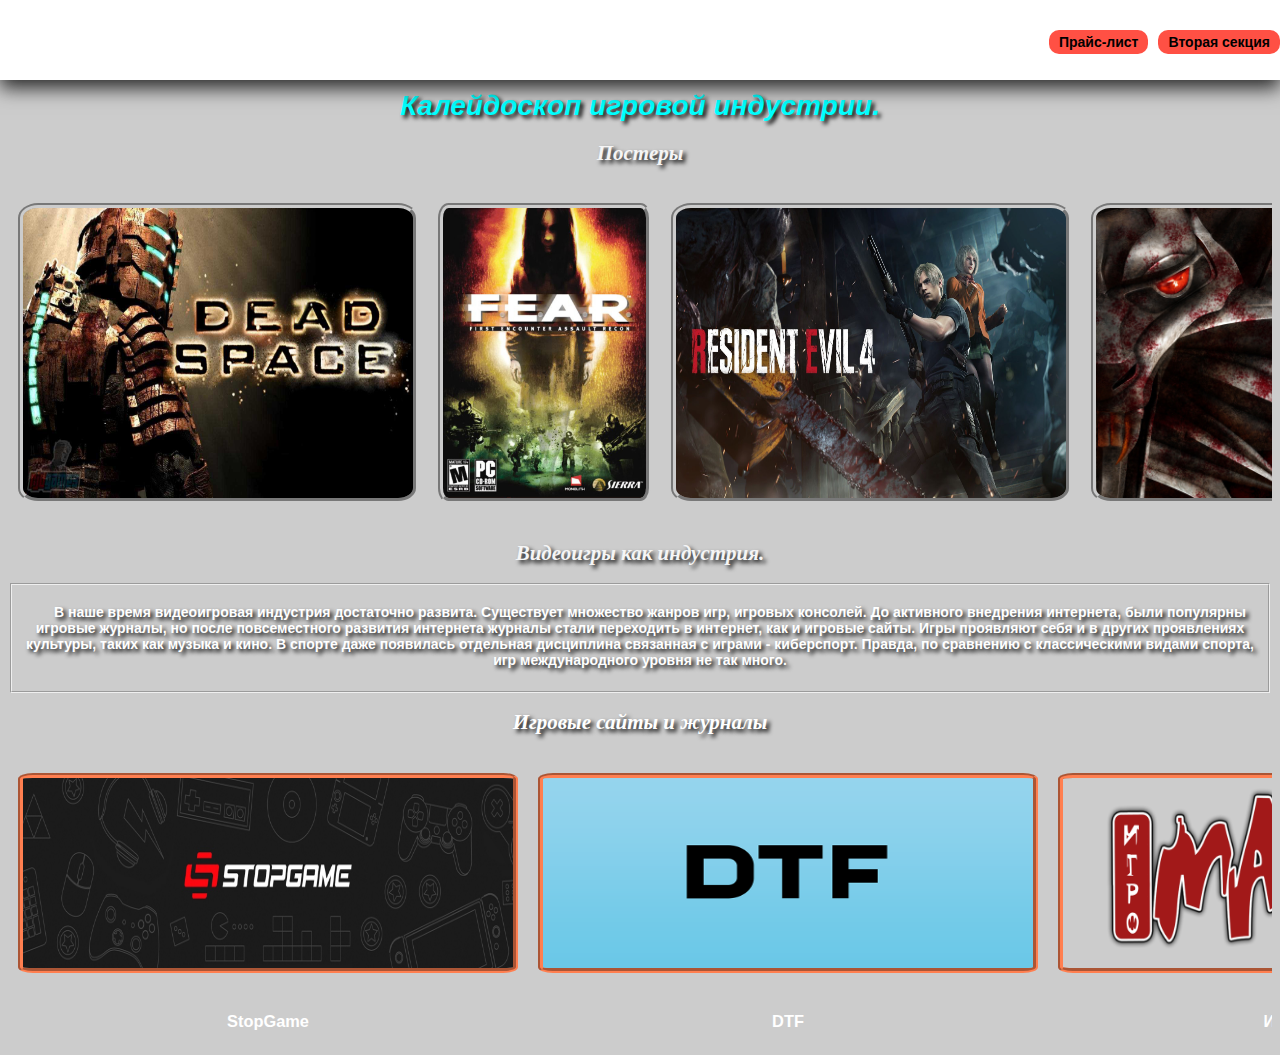
<file: Адаптивная вёрстка/index.html>
<!DOCTYPE html>
<html lang="ru">
<head>
    <meta charset="UTF-8">
    <meta name="viewport" content="width=device-width, initial-scale=1.0">
    <title>My fist site</title>
    <link rel="stylesheet" href="./styles/main.css">
</head>
<body>
    <header>
        <div class="menu">
            <nav>
                <a href="/second.html">Прайс-лист</a>
                <a href="/#title">Вторая секция</a>
            </nav>  
        </div>
    </header>
    <div class="head"> <h1>Калейдоскоп игровой индустрии.</h1> </div>
    <h2>Постеры</h2>
    <section class="first">
        <img src="./images/ds.jpeg" alt="Dead Space" width="400" height="300">
        <img src="./images/fear.jpg" alt="FEAR" width="400" height="300">
        <img src="./images/re4.jpg" alt="Resident evil 4 Remake" width="400" height="300">
        <img src="./images/witcher.jpg" alt="Witcher" width="400" height="300">
        <img src="./images/maxresdefault.jpg" alt="Most Wanted" width="400" height="300">
    </section>
    <section id="secondText">
        <h2>Видеоигры как индустрия.</h2>
        <fieldset>
        <p>
            В наше время видеоигровая индустрия достаточно развита. Существует множество жанров игр, игровых консолей. 
            До активного внедрения интернета, были популярны игровые журналы, но после повсеместного развития интернета 
            журналы стали переходить в интернет, как и игровые сайты. Игры проявляют себя и в других проявлениях культуры, 
            таких как музыка и кино. В спорте даже появилась отдельная дисциплина связанная с играми - киберспорт. 
            Правда, по сравнению с классическими видами спорта, игр международного уровня не так много. 
        </p>
    </fieldset>
    </section>
    <h2 class="title" id="title">Игровые сайты и журналы</h2>
    <section class="second">
            <a href="https://stopgame.ru/" target="_blank">
                <img src="./images/bUihk2_ecqs.jpg" alt="StopGame.ru" width="500" height="200">
                <h3>StopGame</h3>
            </a>
            <a href="https://dtf.ru/" target="_blank">
                <img src="./images/unnamed.png" alt="DTF.ru" width="500" height="200">
                <h3>DTF</h3>
            </a>
            <a href="https://igromania.ru/" target="_blank">
                <img src="./images/7xy6wfE6QIYptnD5JkpITQ.png" alt="Игромания" width="500" height="200">
                <h3>Игромания</h3>
            </a>
            <a href="https://igromania.ru/" target="_blank">
                <img src="./images/jKf7YAw8sE123D8G9jf6rQ.jpeg" alt="Playground" width="500" height="200">
                <h3>Playground</h3>
            </a>
    </section>
    </section>
</body>
</html>
</file>
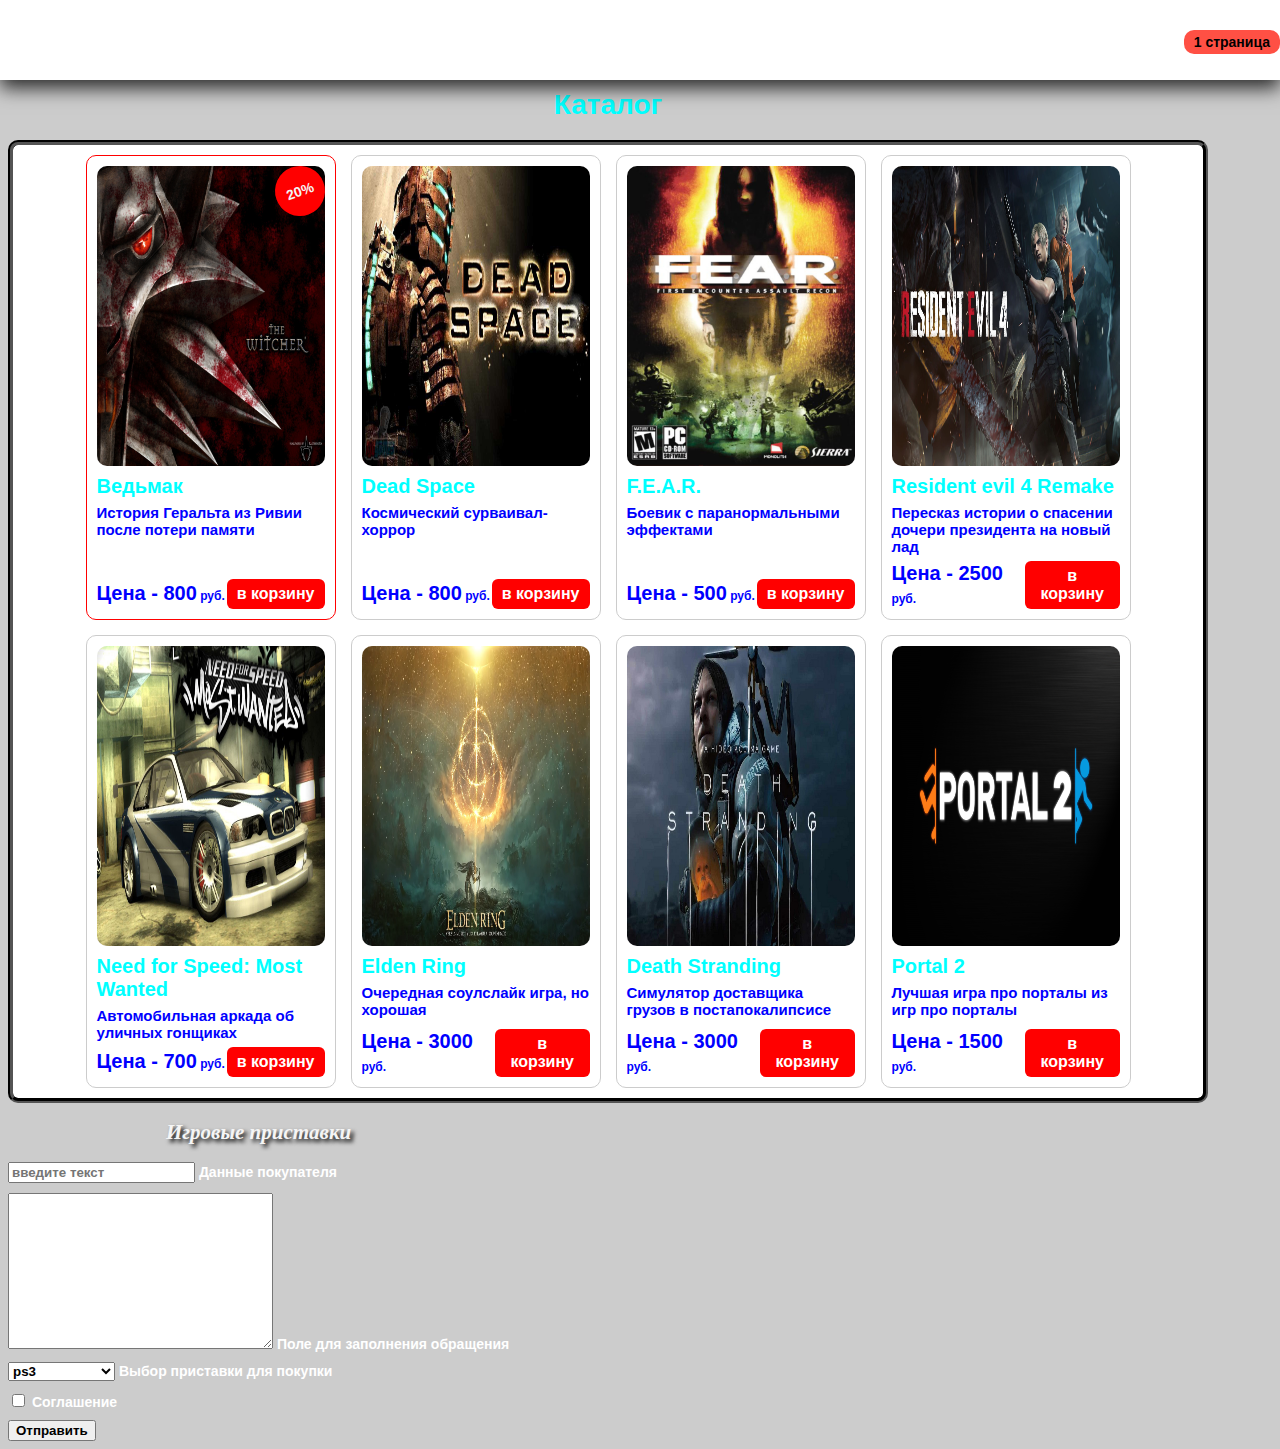
<file: Адаптивная вёрстка/second.html>
<!DOCTYPE html>
<html lang="ru">
<head>
    <meta charset="UTF-8">
    <meta name="viewport" content="width=device-width, initial-scale=1.0">
    <title>Каталог</title>
    <link rel="stylesheet" href="./styles/main.css">
</head>
<body>
  <header>
        <div class="menu layout">
        <nav>
            <a href="/index.html">1 страница</a>
        </nav>
        </div>
 </header>
     <div class="layout">
        <div class="h1">
            <h1>Каталог</h1>
        </div>
        <div class="catalog layout">
            <div class="product">
                <div class="product__top">
                    <div class="product__image">
                        <img src="./images/ds.jpeg" alt="Dead Space">
                    </div>
                    <div class="product__title">Dead Space</div>
                    <div class="product__desc">Космический сурваивал-хоррор </div>
                </div>
                <div class="product__bottom">
                    <div class="product__price">800</div>
                    <button class="product__add">в корзину</button>
                </div>
            </div> 
            <div class="product">
                <div class="product__top">
                    <div class="product__image">
                        <img src="./images/fear.jpg" alt="F.E.A.R.">
                    </div>
                    <div class="product__title">F.E.A.R.</div>
                    <div class="product__desc">Боевик с паранормальными эффектами</div>
                </div>
                <div class="product__bottom">
                    <div class="product__price">500</div>
                    <button class="product__add">в корзину</button>
                </div>
            </div> 
            <div class="product product--sale">
                <div class="product__top">
                    <div class="product__image">
                        <img src="./images/witcher.jpg" alt="Witcher">
                    </div>
                    <div class="product__title">Ведьмак</div>
                    <div class="product__desc">История Геральта из Ривии после потери памяти</div>
                </div>
                <div class="product__bottom">
                    <div class="product__price">800</div>
                    <button class="product__add">в корзину</button>
                </div>
            </div> 
            <div class="product">
                <div class="product__top">
                    <div class="product__image">
                        <img src="./images/re4.jpg" alt="Resident Evil 4">
                    </div>
                    <div class="product__title">Resident evil 4 Remake</div>
                    <div class="product__desc">Пересказ истории о спасении дочери президента на новый лад</div>
                </div>
                <div class="product__bottom">
                    <div class="product__price">2500</div>
                    <button class="product__add">в корзину</button>
                </div>
            </div> 
            <div class="product">
                <div class="product__top">
                    <div class="product__image">
                        <img src="./images/maxresdefault.jpg" alt="NFS Most Wanted">
                    </div>
                    <div class="product__title">Need for Speed: Most Wanted</div>
                    <div class="product__desc">Автомобильная аркада об уличных гонщиках</div>
                </div>
                <div class="product__bottom">
                    <div class="product__price">700</div>
                    <button class="product__add">в корзину</button>
                </div>
            </div>
            <div class="product">
                <div class="product__top">
                    <div class="product__image">
                        <img src="./images/dyPQaWKYlzk_akvoM5ICEw.jpeg" alt="Elden Ring">
                    </div>
                    <div class="product__title">Elden Ring</div>
                    <div class="product__desc">Очередная соулслайк игра, но хорошая</div>
                </div>
                <div class="product__bottom">
                    <div class="product__price">3000</div>
                    <button class="product__add">в корзину</button>
                </div>
            </div>
            <div class="product">
                <div class="product__top">
                    <div class="product__image">
                        <img src="./images/death-stranding-logo.jpg" alt="Death Stranding">
                    </div>
                    <div class="product__title">Death Stranding</div>
                    <div class="product__desc">Симулятор доставщика грузов в постапокалипсисе</div>
                </div>
                <div class="product__bottom">
                    <div class="product__price">3000</div>
                    <button class="product__add">в корзину</button>
                </div>
            </div>
            <div class="product">
                <div class="product__top">
                    <div class="product__image">
                        <img src="./images/z8msyImprsuCfnNQYIg1GQ.jpeg" alt="Portal 2">
                    </div>
                    <div class="product__title">Portal 2</div>
                    <div class="product__desc">Лучшая игра про порталы из игр про порталы</div>
                </div>
                <div class="product__bottom">
                    <div class="product__price">1500</div>
                    <button class="product__add">в корзину</button>
                </div>
            </div>        
        </div>
     <div class="form">
        <h2>Игровые приставки</h2>
        <form>
            <div>
                <input type="text" id="text" placeholder="введите текст">
                <label for="text"> Данные покупателя</label>
            </div>
            <div>
                <textarea name="text" id="textarea" cols="30" rows="10" ></textarea>
                <label for="textarea">Поле для заполнения обращения</label>
            </div>
            <div>
                <select name="select" id="select">
                    <option value="1">ps3</option>
                    <option value="2">ps4</option>
                    <option value="3">ps5</option>
                    <option value="4">xbox series x</option>
                </select>
                <label for="select">Выбор приставки для покупки</label>
            </div>
            <div>
                <input type="checkbox" id="checkbox">
                <label for="checkbox">Соглашение</label>
            </div>
            <button>Отправить</button>
        </form>
      </div>
  </div>
</body>
</file>
<file: Адаптивная вёрстка/styles/main.css>
.title{
    color: white;
}
header nav {
    display:block;
    position:fixed;
}
.head {
    text-align: center;
    font-family:'Trebuchet MS', 'Lucida Sans Unicode', 'Lucida Grande', 'Lucida Sans', Arial, sans-serif;
    font-style:italic;
    text-shadow: 3px 3px 4px black;
    margin-top:90px;    
}
body {
    background-color: #ccc ;
}
h2 {
    color: whitesmoke;
    text-align: center;
    text-shadow: #f00;
    font-family:'Times New Roman', Times, serif;
    font-style:italic;
    text-shadow: 3px 3px 4px black; 
}
form div {
    margin-bottom: 10px;
}
h1 {
    color:aqua;
    text-align: center;
}
p {
    text-indent: 20px;
    color:white;
    text-shadow: 3px 3px 4px black; 
}
a {
    text-decoration: none;
    position: relative;
    display: inline-block;
    color: white;
}
a::before{
    content: '';
    height: 1px;
    background-color: #f00;
    position: absolute;
    bottom: 0;
    left: 50%;
    right: 50%;
    transition: 2s ease-in-out;  
}
a:hover::before{
    left:0;
    right:0; 
}
a[href="#secondText"] {
    color: red;
    text-decoration:overline;
}
*{
    color: black;
    font-weight: 700;
    font-family:Arial, Helvetica, sans-serif;
    box-sizing: border-box;    
}
html {
    font-size: 14px; 
}
a:hover{
    color:red;
}
input:focus, textarea:focus{
    background-color:
}
p img {
    float:left;
    margin: 0 16px 16px 0;
}
.clearfix {
    zoom: 1;
   }
   .clearfix:before,
   .clearfix:after {
    content: "";
    display: table;
   }
   .clearfix:after {
    clear: both;
   }
   .catalog {
      margin: 0 auto;
      width: 1200px;
      display: flex;
   }
.first {
    text-align: center;
    display: flex;
    overflow:scroll;
}
.first img{
    margin: 20px 10px 20px 10px; 
    border: 5px solid #ccc;
    border-radius: 5%;
    border-style: groove; 
}
.second{
    display: flex;
    overflow: scroll;
}
.second a h3 {
    color:white;
    text-align:center;
}
.second a img {
    border: 5px solid coral;
    border-radius: 3%;
    border-style: groove;
    margin: 20px 10px 20px 10px; 
}
#secondText {
    text-align: center;
}
.second::-webkit-scrollbar {
    width: 10px; /* ширина нового скроллбара */
    height: 10px;
}
.second::-webkit-scrollbar-track {
    background:none; /* цвет фона у дорожки */
    box-shadow: 0 0 2px rgba(170, 25, 25, 0.2) inset; /* тень у дорожки */
}
.second::-webkit-scrollbar-thumb {
    background: #e47e7e; /* цвет фона у дорожки */
    border-radius: 8px; /* скругление углов */
    border: 3px solid #f5cdcd; /* толщина, стиль и цвет рамки */
}
.second::-webkit-scrollbar-thumb:hover {
    background: #b91414; /* ползунок меняет цвет при наведении */
}
.first::-webkit-scrollbar {
    width: 10px; /* ширина нового скроллбара */
    height: 10px;
}
.first::-webkit-scrollbar-track {
    background:none; /* цвет фона у дорожки */
    box-shadow: 0 0 2px rgba(170, 25, 25, 0.2) inset; /* тень у дорожки */
}
.first::-webkit-scrollbar-thumb {
    background: #e47e7e; /* цвет фона у дорожки */
    border-radius: 8px; /* скругление углов */
    border: 3px solid #f5cdcd; /* толщина, стиль и цвет рамки */
}
.first::-webkit-scrollbar-thumb:hover {
    background: #b91414; /* ползунок меняет цвет при наведении */
}
body::-webkit-scrollbar {
    width: 10px; /* ширина нового скроллбара */
    height: 10px;
}
body::-webkit-scrollbar-track {
    background:#f5cdcd; /* цвет фона у дорожки */
    box-shadow: 0 0 2px rgba(170, 25, 25, 0.2) inset; /* тень у дорожки */
}
body::-webkit-scrollbar-thumb {
    background: #e47e7e; /* цвет фона у дорожки */
    border-radius: 8px; /* скругление углов */
    border: 3px solid #f5cdcd; /* толщина, стиль и цвет рамки */
}
body::-webkit-scrollbar-thumb:hover {
    background: #b91414; /* ползунок меняет цвет при наведении */
}
.catalog{
    padding: 10px 10px 10px 10px;
    background-color: white;
    border: 5px groove black;
    border-radius: 10px;
    margin: 0 auto;
    display: flex;
    flex-wrap: wrap;
    align-content: flex-start;
    flex-direction: row;
    gap:15px;
    justify-content:center;
    overflow: scroll;
}
.product {
    flex-basis:250px;
    border: 1px solid #ccc;
    border-radius: 10px;
    padding: 10px;
    display: flex;
    flex-direction: column;
    justify-content: space-between;
    gap: 6px;
    order:3;
    position: relative;
    transition: 0.8 ease-in-out;
    cursor: pointer;
    transition-delay: 0.5s;
}
.product:hover{
    filter:saturate(150%);
    transform: scale(1.04);
    z-index: 1;
}
.product--sale{
    border-color:red;
}
.product--sale::after{
    content: '20%';
    background-color: red;
    color: whitesmoke;
    display:flex;
    justify-content: center;
    align-items: center;
    transform: rotate(-20deg);
    border-radius: 100%;
    width: 50px;
    height: 50px;
    position: absolute;
    top:10px;
    right: 10px;
}
.product--sale:hover::after{
    animation: sale 0.7s ease-in-out infinite;
}
@keyframes sale {
    40%{
     transform: rotate(-20deg);
    }
    60%{
     transform: rotate(20deg);   
    }
    100%{
     transform: rotate(0deg);  
    }
}
.product__top{
    display: flex;
    flex-direction: column;
    gap: 6px;
}
.product__image img {
    width: 100%;
    height: 300px;
    border-radius: 10px;
}
.product__desc{
    font-size: 15px;
    color:blue;
}
.product__title{
    color:aqua;
    font-size: 20px;
}
.product__price{
    font-size: 20px;
    font-weight: 600;
    color: blue;
}
.product__price::after{
    font-size: 12px;
    content: ' руб. '
}
.product__price::before {
    content: ' Цена - ';
    color: blue;
}
.product__add{
    background-color: red;
    border-radius: 6px;
    color: #fff;
    font-size: 16px;
    border: none;
    padding: 6px 10px
}
.product__bottom{
    display: flex;
    justify-content: space-between;
    align-items:center;
}
.product:nth-child(3) {
    order:1;
}
li {
    margin-left: 20px;
}
label {
    color:white;
}
.form {
    display: inline-block;
}
.h1 {
    display: flex;
    justify-content:center;
    margin-top:70px;
}
header {
    background-color:white;
    position: fixed;
    top:0;
    left:0;
    right:0;
    z-index:100;
    height:80px;
    display: flex;
    align-items: center;
    box-shadow: 0px 8px 18px 0 rgba(0,0,0, 0.8);
    justify-content: right; 
    padding-bottom: 20px; 
}
.menu {
    display: flex;
    justify-content:right;
}
.menu nav {
    display: flex;
    gap:10px
}
.menu nav a{
    display: inline-flex;
    background-color: #ff5044;
    border-radius: 10px;
    padding: 4px 10px;
    color: #000;
}
.layout {
    width:1200px;
}
@media all and (max-width:768px) {
    .layout {
        width: 100%; 
    }
    .product {
        width:100%;
        flex-basis: initial;
    }
    .menu nav a {
        display: none;
    }

}
@media all and (min-width:768px) and (max-width:900px) {
    .catalog {
        display:grid;
        grid-template-columns: repeat(3,1fr)
    }
}
</file>
